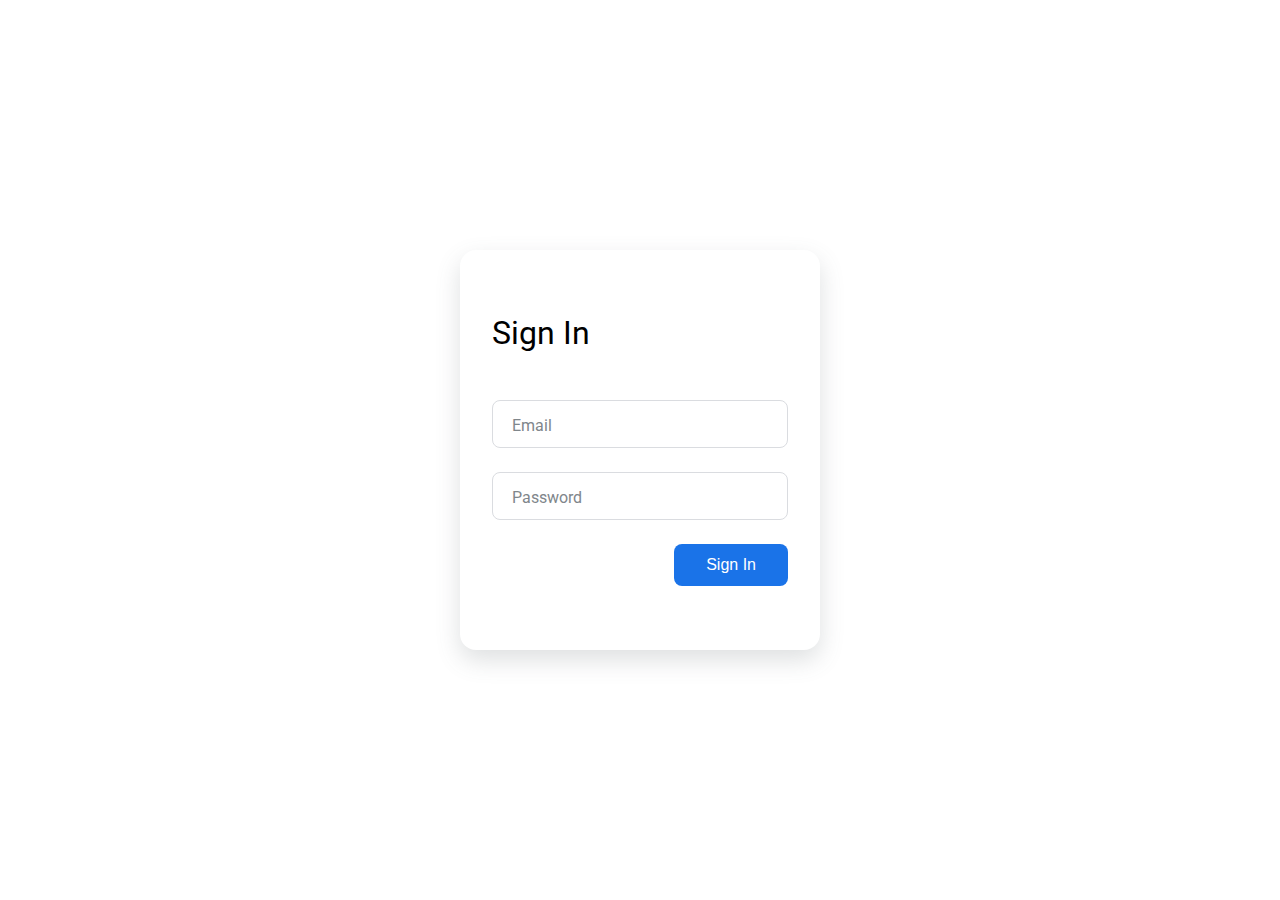
<file: login-form-input-google-master/index.html>
<!DOCTYPE html>
<html lang="en">
    <head>
        <meta charset="UTF-8">
        <meta name="viewport" content="width=device-width, initial-scale=1.0">

        <!--===== CSS =====-->
        <link rel="stylesheet" href="assets/css/styles.css">

        <title>Login form style google</title>
    </head>
    <body>
        <div class="l-form">
            <form action="" class="form">
                <h1 class="form__title">Sign In</h1>

                <div class="form__div">
                    <input type="text" class="form__input" placeholder=" ">
                    <label for="" class="form__label">Email</label>
                </div>

                <div class="form__div">
                    <input type="password" class="form__input" placeholder=" ">
                    <label for="" class="form__label">Password</label>
                </div>

                <input type="submit" class="form__button" value="Sign In">
            </form>
        </div>
    </body>
</html>
</file>
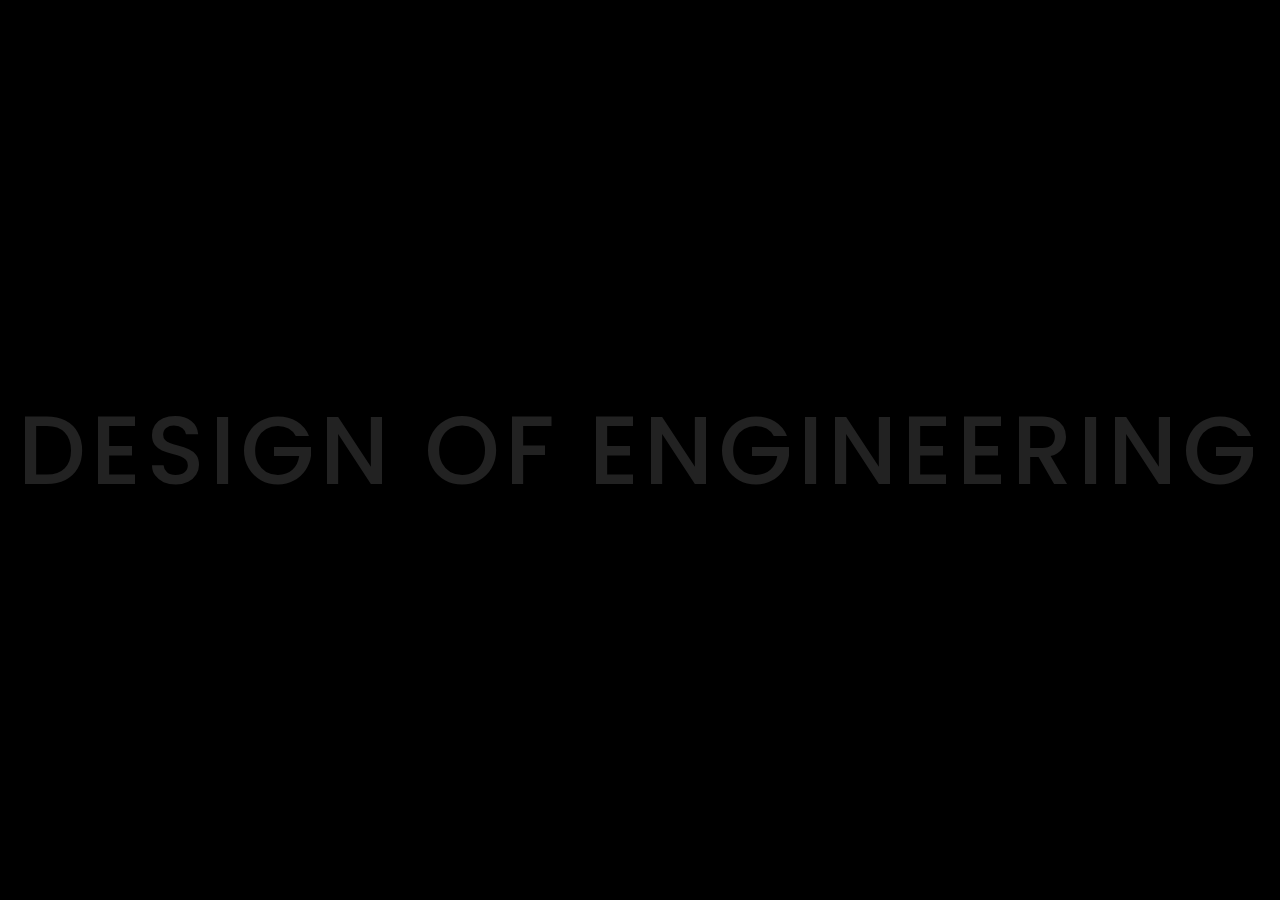
<file: ornek_02/index.html>
<!DOCTYPE html>
<html lang="en">
<head>
	<meta charset="UTF-8">
	<title> Light Text Effects</title>
	<link rel="stylesheet" href="style.css">
</head>
<body>
<h2><span>DESIGN </span><span>OF</span> <span>ENGINEERING</span></h2>
</body>
</html>
</file>
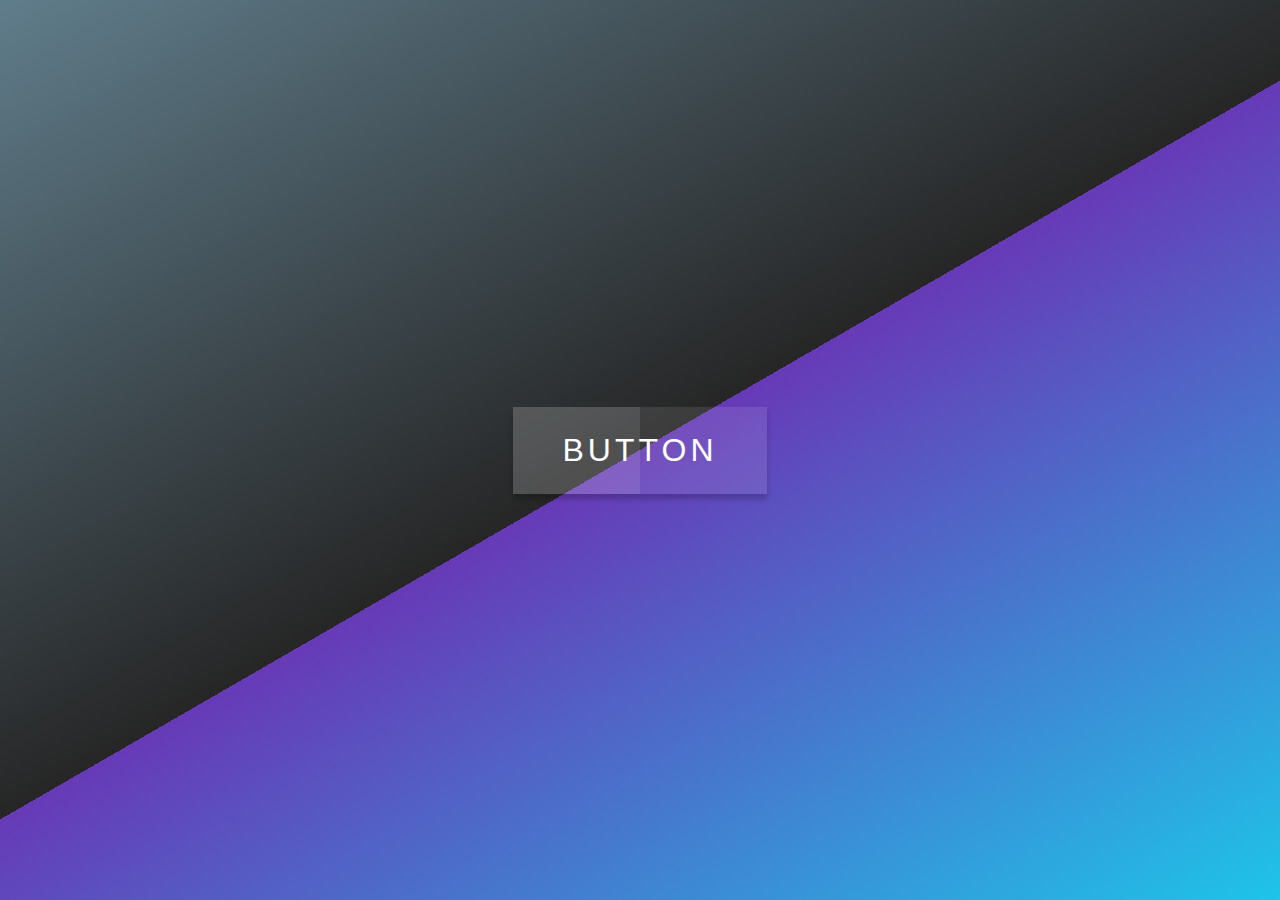
<file: ornek_03/index.html>
<!DOCTYPE html>
<html>
<head>
	<meta charset="UTF-8">
	<title> Button Efect</title>
	<link rel="stylesheet" type="text/css" href="style.css">
</head>
<body>
	<a href="#">
		<span> </span>
		<span> </span>
		<span> </span>
		<span> </span>
         Button 
	</a>

</body>
</html>
</file>
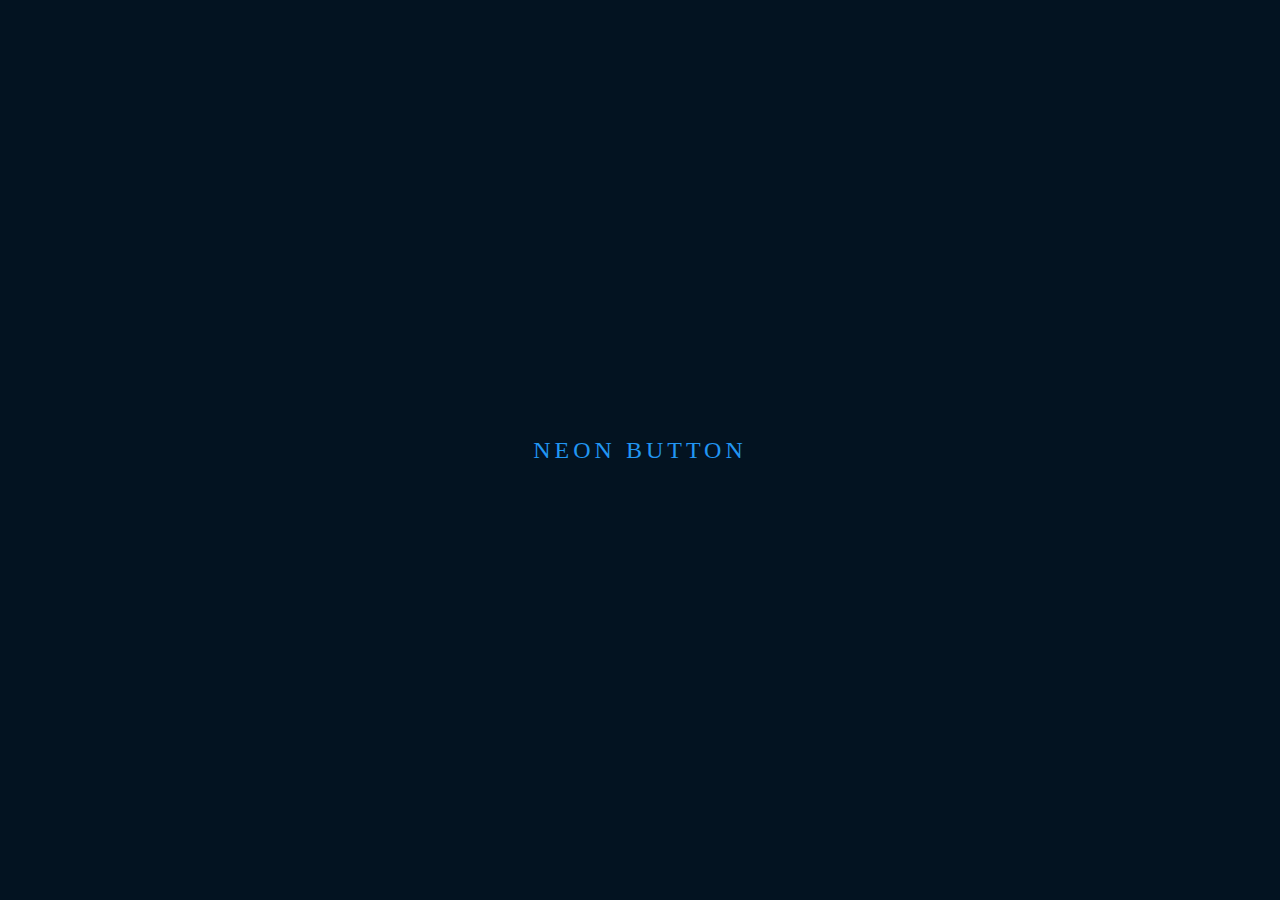
<file: ornek_04/index.html>
<!DOCTYPE html>
<html>
<head>
	<title>NEON BUTON</title>
	<link rel="stylesheet" type="text/css" href="stle.css">
</head>
<body>
<a href="#">
<span></span>
<span></span>
<span></span>
<span></span>
Neon Button
</a>
</body>
</html>
</file>
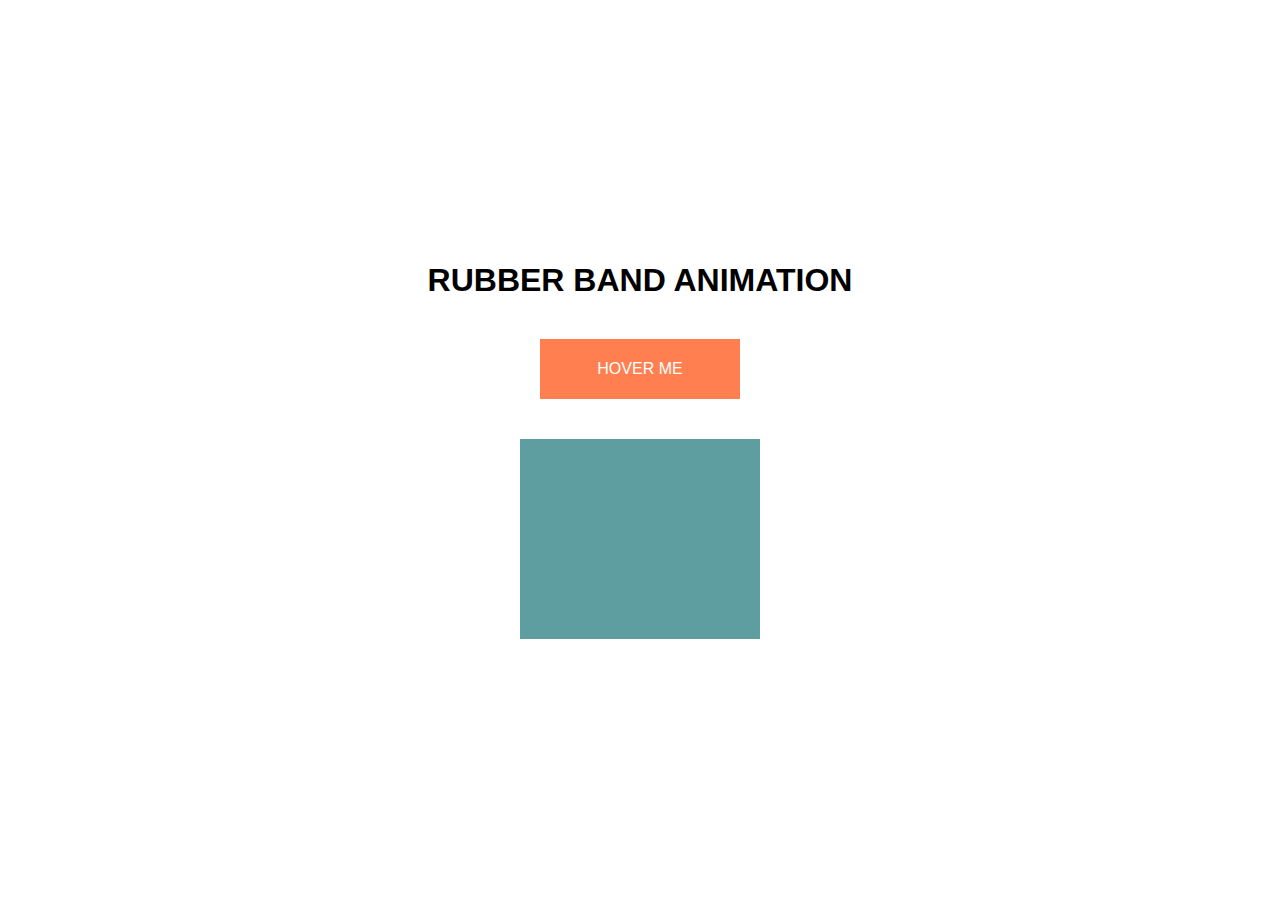
<file: ornek_06/index.html>
<html lang="en">
<head>
    <meta charset="UTF-8">
    <meta name="viewport" content="width=device-width, initial-scale=1.0">
    <title></title>
    <link rel="stylesheet" href="style.css">
</head>
<body>
    <div class="container">
        <h1 class="text">Rubber Band Animation</h1>
        <button class="btn">Hover me</button>
        <div class="box"></div>
    </div>
</body>
</html>
</file>
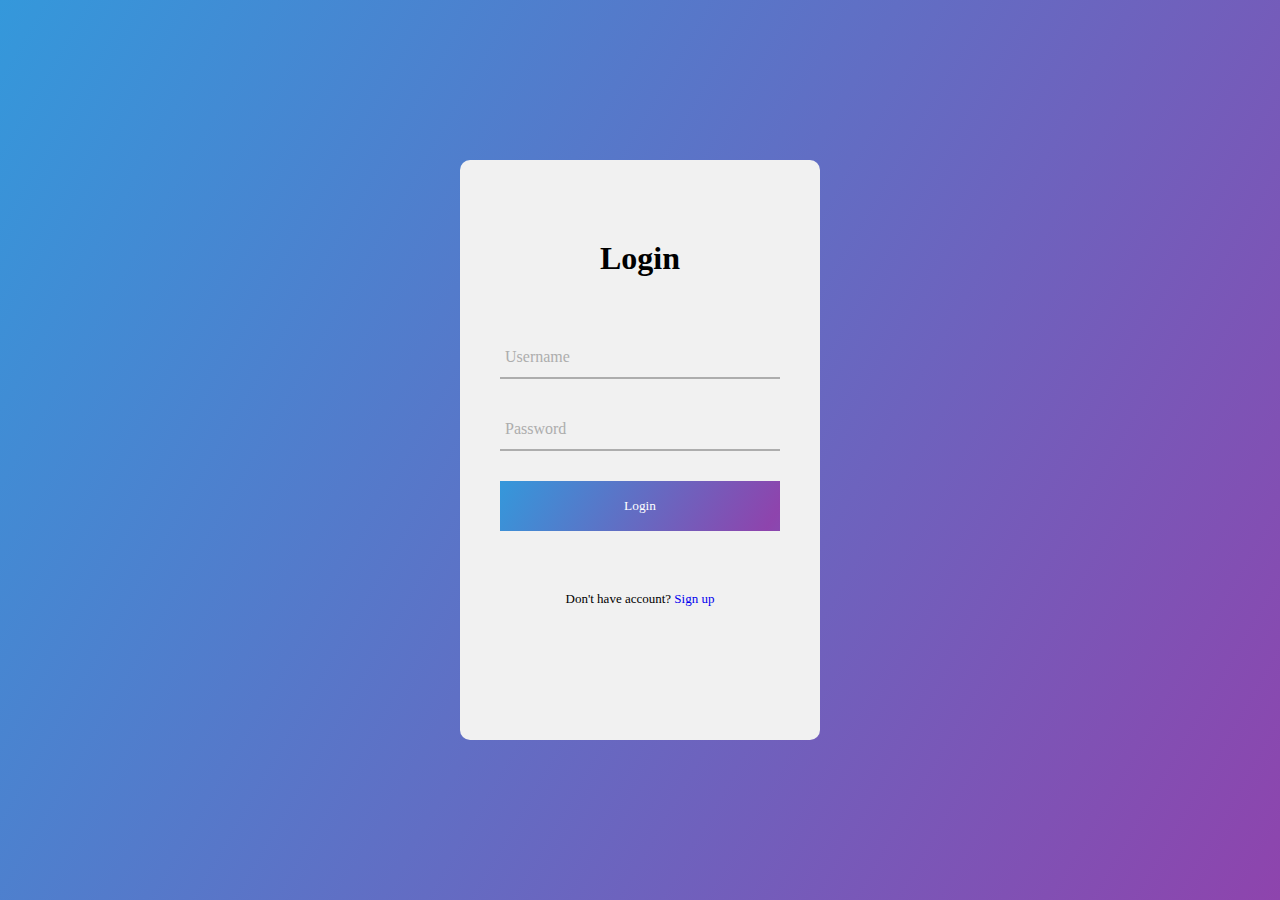
<file: ornek_09_Login Form/index.html>
<!DOCTYPE html>
<html lang="en" dir="ltr">
  <head>
    <meta charset="utf-8">
    <title></title>
    <link rel="stylesheet" href="style.css">
    <script src="https://cdnjs.cloudflare.com/ajax/libs/jquery/3.4.1/jquery.min.js" charset="utf-8"></script>
  </head>
  <body>

      <form action="index.html" class="login-form">
        <h1>Login</h1>

        <div class="txtb">
          <input type="text">
          <span data-placeholder="Username"></span>
        </div>

        <div class="txtb">
          <input type="password">
          <span data-placeholder="Password"></span>
        </div>

        <input type="submit" class="logbtn" value="Login">

        <div class="bottom-text">
          Don't have account? <a href="#">Sign up</a>
        </div>

      </form>

      <script type="text/javascript">
      $(".txtb input").on("focus",function(){
        $(this).addClass("focus");
      });

      $(".txtb input").on("blur",function(){
        if($(this).val() == "")
        $(this).removeClass("focus");
      });

      </script>


  </body>
</html>
</file>
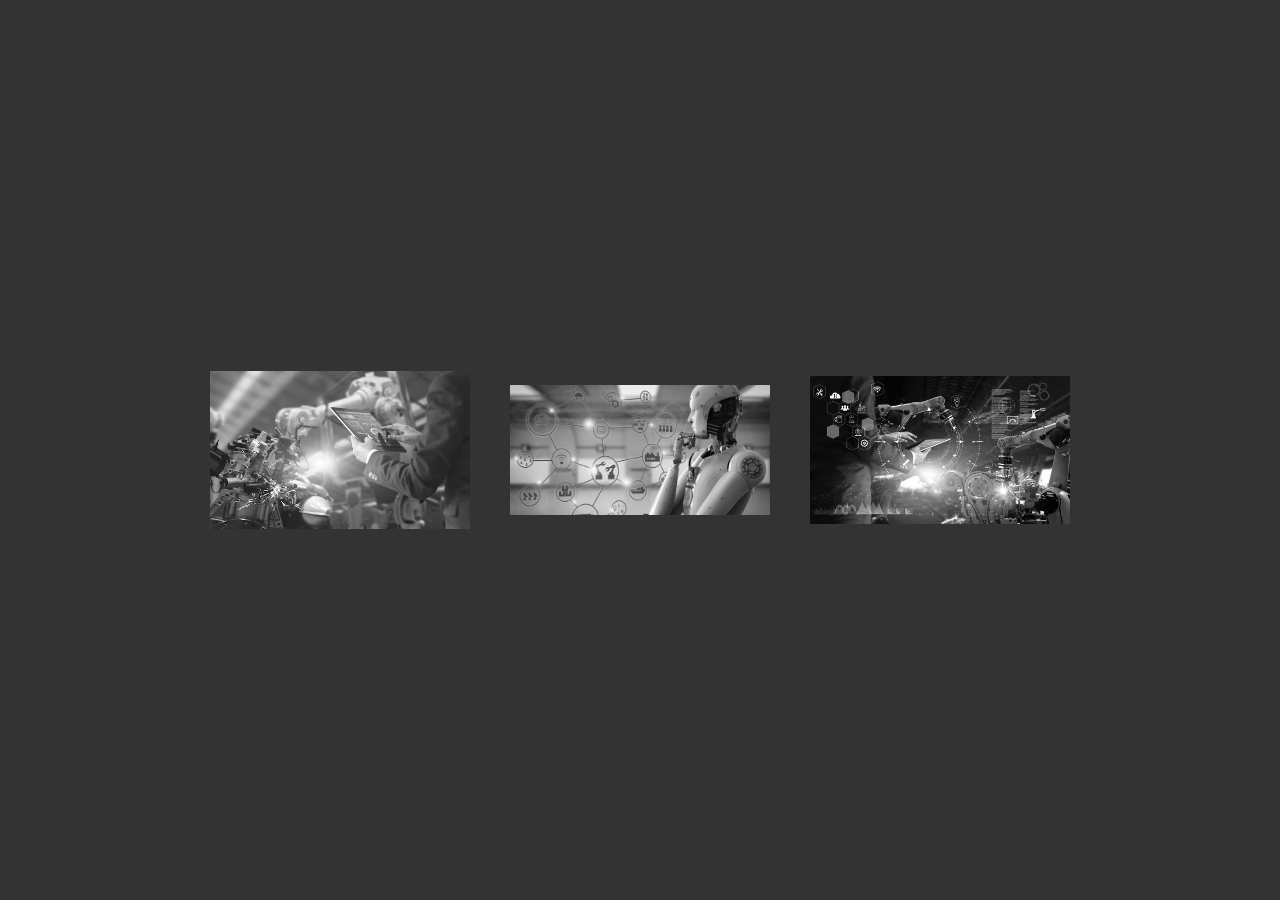
<file: ornek_10/index.html>
<html lang="en">
<head>
    <meta charset="UTF-8">
    <meta name="viewport" content="width=device-width, initial-scale=1.0">
    <title></title>
    <link rel="stylesheet" href="style.css">
</head>
<body>
    <div class="image">
        <img src="images/ypy_01.png" alt="">
    </div>
    <div class="image">
        <img src="images/ypy_03.jpg" alt="">
    </div>
    <div class="image">
        <img src="images/ypy_04.jpg" alt="">
    </div>
</body>
</html>
</file>
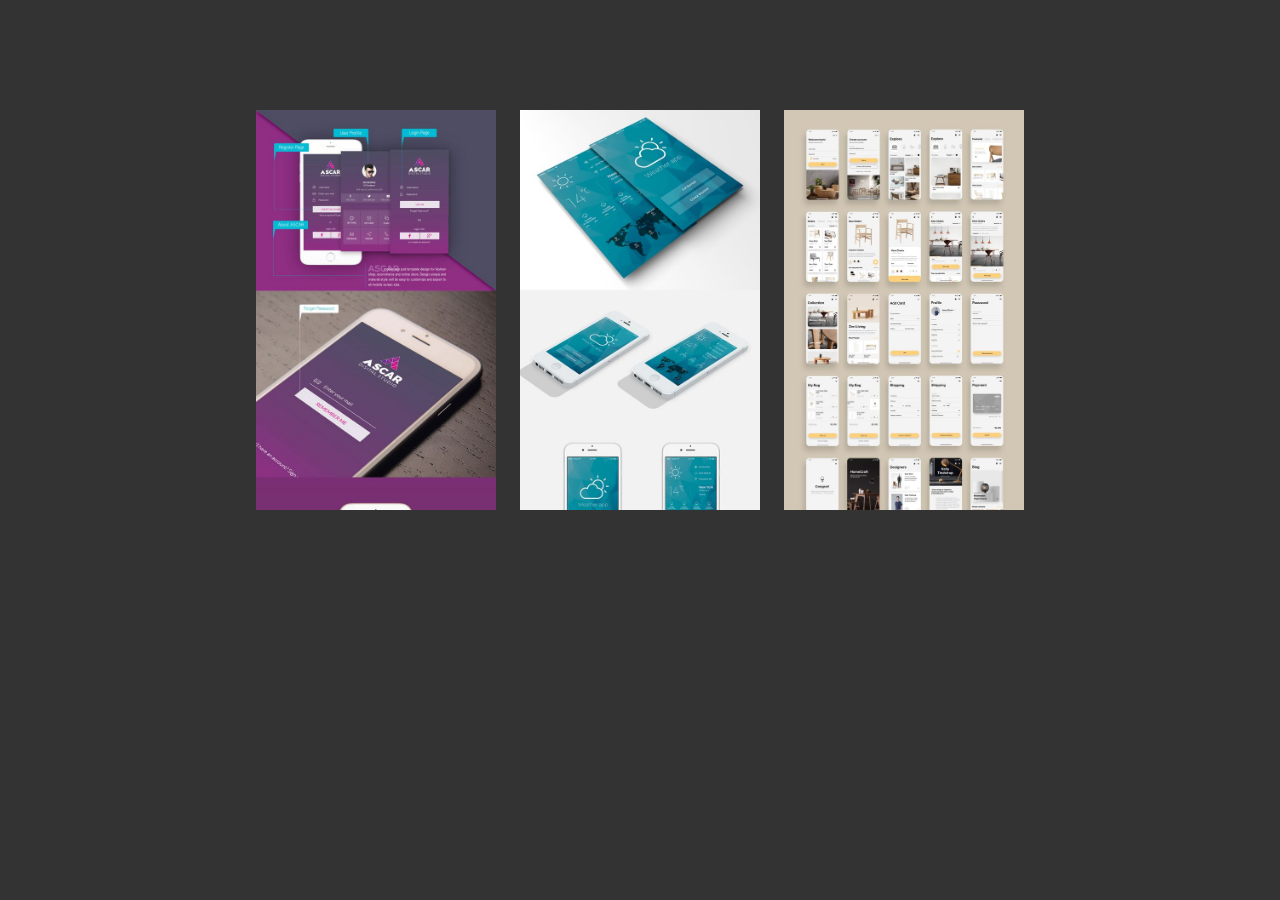
<file: ornek_11/index.html>
<!DOCTYPE html>
<html lang="en" dir="ltr">
  <head>
    <meta charset="utf-8">
    <title></title>
    <link rel="stylesheet" href="style.css">
  </head>
  <body>
  <div class="container">
    <div class="img img1"></div>
    <div class="img img2"></div>
    <div class="img img3"></div>
  </div>
  </body>
</html>
</file>
<file: login-form-input-google-master/assets/css/styles.css>
/*===== GOOGLE FONTS =====*/
@import url("https://fonts.googleapis.com/css2?family=Roboto:wght@400;500&display=swap");
/*===== VARIABLES CSS =====*/
:root{
  /*===== Colores =====*/
  --first-color: #1A73E8;
  --input-color: #80868B;
  --border-color: #DADCE0;

  /*===== Fuente y tipografia =====*/
  --body-font: 'Roboto', sans-serif;
  --normal-font-size: 1rem;
  --small-font-size: .75rem;
}
  
/*===== BASE =====*/
*,::before,::after{
  box-sizing: border-box;
}
body{
  margin: 0;
  padding: 0;
  font-family: var(--body-font);
  font-size: var(--normal-font-size);
}
h1{
  margin: 0;
}

/*===== FORM =====*/
.l-form{
  display: flex;
  justify-content: center;
  align-items: center;
  height: 100vh;
}
.form{
  width: 360px;
  padding: 4rem 2rem;
  border-radius: 1rem;
  box-shadow: 0 10px 25px rgba(92,99,105,.2);
}
.form__title{
  font-weight: 400;
  margin-bottom: 3rem;
}
.form__div{
  position: relative;
  height: 48px;
  margin-bottom: 1.5rem;
}
.form__input{
  position: absolute;
  top: 0;
  left: 0;
  width: 100%;
  height: 100%;
  font-size: var(--normal-font-size);
  border: 1px solid var(--border-color);
  border-radius: .5rem;
  outline: none;
  padding: 1rem;
  background: none;
  z-index: 1;
}
.form__label{
  position: absolute;
  left: 1rem;
  top: 1rem;
  padding: 0 .25rem;
  background-color: #fff;
  color: var(--input-color);
  font-size: var(--normal-font-size);
  transition: .3s;
}
.form__button{
  display: block;
  margin-left: auto;
  padding: .75rem 2rem;
  outline: none;
  border: none;
  background-color: var(--first-color);
  color: #fff;
  font-size: var(--normal-font-size);
  border-radius: .5rem;
  cursor: pointer;
  transition: .3s;
}
.form__button:hover{
  box-shadow: 0 10px 36px rgba(0,0,0,.15);
}

/*Input focus move up label*/
.form__input:focus + .form__label{
  top: -.5rem;
  left: .8rem;
  color: var(--first-color);
  font-size: var(--small-font-size);
  font-weight: 500;
  z-index: 10;
}

/*Input focus sticky top label*/
.form__input:not(:placeholder-shown).form__input:not(:focus)+ .form__label{
  top: -.5rem;
  left: .8rem;
  font-size: var(--small-font-size);
  font-weight: 500;
  z-index: 10;
}

/*Input focus*/
.form__input:focus{
  border: 1.5px solid var(--first-color);
}
</file>
<file: ornek_02/style.css>
@import url('https://fonts.googleapis.com/css2?family=Poppins:wght@200;300;400;500;600;700;800;900&display=swap');

*{
	margin: 0;
	padding:0;
	box-sizing: border-box;
	font-family: 'Poppins',sans-serif;
}

body{
	display: flex;
	justify-content: center;
	align-items: center;
	min-height: 100vh;
	background: #000;
}

h2{
	font-size: 6em;
	font-weight: 500;
	color: #222;
	letter-spacing: 5px;
	cursor: pointer;
}
h2 span{
	transition: 0.5s;
}
h2:hover span:nth-child(1){
margin-right: 10px;
}
/*h2:hover span:nth-child(1):after{
content: "";
}
*/
h2:hover span:nth-child(2){
/*margin-left: 40px;*/
margin: 10px;
}

h2:hover span:nth-child(3){
margin-left: 10px;
}

h2:hover span{
color: #fff;
text-shadow: 0 0 10px #fff;
             0 0 20px #fff,
             0 0 40px #fff,   
             0 0 80px #fff,
             0 0 120px #fff;                                    
}
</file>
<file: ornek_03/style.css>
body{
margin: 0;
padding: 0;
height: 100vh;
display: flex;
justify-content: center;
align-items: center;
background: linear-gradient(-30deg, #1ec4e9 0%, #673ab7 50%,
     #262626 50%, #607d8b 100%);
}

a{
	position: relative;
	padding: 25px 50px;
	text-decoration: none;
	color: #fff;
	font-size: 2em;
	text-transform: uppercase;
	font-family: sans-serif;
	letter-spacing: 4px;
	overflow: hidden;
	background:rgba(255,255,255,.1);
	box-shadow: 0 5px 5px rgba(0,0,0,.2);
}
a:before{
	content: '';
	position: absolute;
	top:0;
	left: 0;
	width: 50%;
	height: 100%;
	background:rgba(255,255,255,.1);
}

a:after{
	content: '';
	position: :absolute;
top:0;
left: -100%;
width: 100%;
height: 100%;
background: linear-gradient(90deg, transparent, rgba(255,255,255,.4),transparent);
transition: 0.5s;
transition-delay: 0.5s;
}

a:hover:after{
	left: 100%;
}
a span{
	position: absolute;
	display: block;
	transition: 0.5s ease;
}

a span:nth-child(1){
top:0;
left: 0;
width: 0;
height: 1px;
background: #fff;
}
a:hover span:nth-child(1){
width: 100%;
transform: translateX(100%);
}

/*  */
a span:nth-child(3){
bottom: 0;
left: 0;
width: 0;
height: 1px;
background: #fff;
}
a:hover span:nth-child(3){
width: 100%;
transform: translateX(-100%);
}
/* */
a span:nth-child(2){
top:0;
left: 0;
width: 1px;
height: 0;
background: #fff;
}
a:hover span:nth-child(2){
height:  100%;
transform: translateY(100%);
}
/* */
a span:nth-child(4){
bottom: 0;
right: 0;
width: 1px;
height: 0;
background: #fff;
}
a:hover span:nth-child(4){
height:  100%;
transform: translateY(-100%);
}
</file>
<file: ornek_04/stle.css>
body{
margin: 0;
padding: 0;
display: flex;
justify-content: center;
align-items: center;
min-height: 100vh;
background: #031321;
font-family: consolas;
}
a{
	position: relative;
	display: inline-block;
	padding: 15px 30px;
	color: #2196f3;
	text-transform: uppercase;
	letter-spacing: 4px;
	text-decoration: none;
	font-size: 24px;
	overflow: hidden;
	transition: 0.2s;
}
/* Neon stili burada */
a:hover{
	color: #255784;
	background: #2196f3;
	box-shadow: 0 0 10px #2196f3, 0 0 40px #2196f3, 0 0 80px #2196f3;
	transition-delay: 1s;
}

a span{
position: absolute;
display: block;

}
a span:nth-child(1){
	top: 0;
	left: -100%;
	width: 100%;
	height: 2px;
	background: linear-gradient(90deg,transparent,#2196f3);
}

a:hover span:nth-child(1){
left: 100%;
transition: 1s;
}
/* Spanlar buton etrafında oluşan çizgi aimasyonu */

a span:nth-child(3){
	bottom: 0;
	right: -100%;
	width: 100%;
	height: 2px;
	background: linear-gradient(270deg,transparent,#2196f3);
}

a:hover span:nth-child(3){
right: 100%;
transition: 1s;
transition-delay: 0.5s;
}
/*  */
a span:nth-child(2){
	top:  -100%;
	right: 0;
	width: 2px;
	height: 100%;
	background: linear-gradient(180deg,transparent,#2196f3);
}

a:hover span:nth-child(2){
top:  100%;
transition: 1s;
transition-delay: 0.25s;
}
/*  */
a span:nth-child(4){
	bottom: -100%;
	left:  0;
	width: 2px;
	height: 100%;
	background: linear-gradient(360deg,transparent,#2196f3);
}

a:hover span:nth-child(4){
bottom:   100%;
transition: 1s;
transition-delay: 0.75s;
}
</file>
<file: ornek_06/style.css>
*{
    margin: 0;
    padding: 0;
    font-family: "Open Sans",sans-serif;
}

body{
    height: 100vh;
    display: flex;
    align-items: center;
    justify-content: center;
    text-align: center;
}

.text{
    text-transform: uppercase;
}

.btn{
    width: 200px;
    height: 60px;
    margin: 40px 0;
    background-color: coral;
    border: none;
    color: #fff;
    font-size: 16px;
    text-transform: uppercase;
    cursor: pointer;
}

.box{
    width: 240px;
    height: 200px;
    background-color: cadetblue;
    margin: 0 auto;
}

.box:hover{
    animation: rubberBand 1s;
}

.btn:hover{
    animation: rubberBand 1s;
}

.text:hover{
    animation: rubberBand 1s;
}

@keyframes rubberBand{
    0%{
        transform: scale3d(1,1,1);
    }
    35%{
        transform: scale3d(1.25,.75,1);
    }
    45%{
        transform: scale3d(.75,1,1);
    }
    60%{
        transform: scale3d(1.2,.8,1);
    }
    75%{
        transform: scale3d(1.05,.95,1);
    }
    100%{
        transform: scale3d(1,1,1); 
    }
}
</file>
<file: ornek_09_Login Form/style.css>
*{
  margin: 0;
  padding: 0;
  text-decoration: none;
  font-family: montserrat;
  box-sizing: border-box;
}

body{
  min-height: 100vh;
  background-image: linear-gradient(120deg,#3498db,#8e44ad);
}

.login-form{
  width: 360px;
  background: #f1f1f1;
  height: 580px;
  padding: 80px 40px;
  border-radius: 10px;
  position: absolute;
  left: 50%;
  top: 50%;
  transform: translate(-50%,-50%);
}

.login-form h1{
  text-align: center;
  margin-bottom: 60px;
}

.txtb{
  border-bottom: 2px solid #adadad;
  position: relative;
  margin: 30px 0;
}

.txtb input{
  font-size: 15px;
  color: #333;
  border: none;
  width: 100%;
  outline: none;
  background: none;
  padding: 0 5px;
  height: 40px;
}

.txtb span::before{
  content: attr(data-placeholder);
  position: absolute;
  top: 50%;
  left: 5px;
  color: #adadad;
  transform: translateY(-50%);
  z-index: -1;
  transition: .5s;
}

.txtb span::after{
  content: '';
  position: absolute;
  width: 0%;
  height: 2px;
  background: linear-gradient(120deg,#3498db,#8e44ad);
  transition: .5s;
}

.focus + span::before{
  top: -5px;
}
.focus + span::after{
  width: 100%;
}

.logbtn{
  display: block;
  width: 100%;
  height: 50px;
  border: none;
  background: linear-gradient(120deg,#3498db,#8e44ad,#3498db);
  background-size: 200%;
  color: #fff;
  outline: none;
  cursor: pointer;
  transition: .5s;
}

.logbtn:hover{
  background-position: right;
}

.bottom-text{
  margin-top: 60px;
  text-align: center;
  font-size: 13px;
}
</file>
<file: ornek_10/style.css>
body{
    margin: 0;
    padding: 0;
    height: 100vh;
    display: flex;
    align-items: center;
    justify-content: center;
    background-color: #333;
}

.image{
    width: 260px;
    overflow: hidden;
    cursor: pointer;
    position: relative;
    margin: 0 20px;
}

.image img{
    width: 100%;
}

.image::before{
    content: '';
    position: absolute;
    left: 0;
    top: 0;
    width: 100%;
    height: 100%;
    background-size: cover;
    filter: grayscale(100%);
    transition: .5s linear;
}

.image:hover::before{
    width: 0;
}

.image:nth-child(1)::before{
    background-image: url(images/ypy_01.png);
}

.image:nth-child(2)::before{
    background-image: url(images/ypy_03.jpg);
}

.image:nth-child(3)::before{
    background-image: url(images/ypy_04.jpg);
}
</file>
<file: ornek_11/style.css>
body{
  margin: 0;
  padding: 0;
  background: #333;
}
.container{
  text-align: center;
  margin-top: 100px;
}
.img{
  width: 240px;
  height: 400px;
  display: inline-block;
  margin: 10px;
  background-size: cover;
  background-repeat: no-repeat;
  transition: 2s;
}
.img:hover{
  background-position: bottom center;
}
.img1{
  background-image: url(app_01.jpg);
}
.img2{
  background-image: url(app_02.jpg);
}
.img3{
  background-image: url(app_03.jpg);
}
</file>
